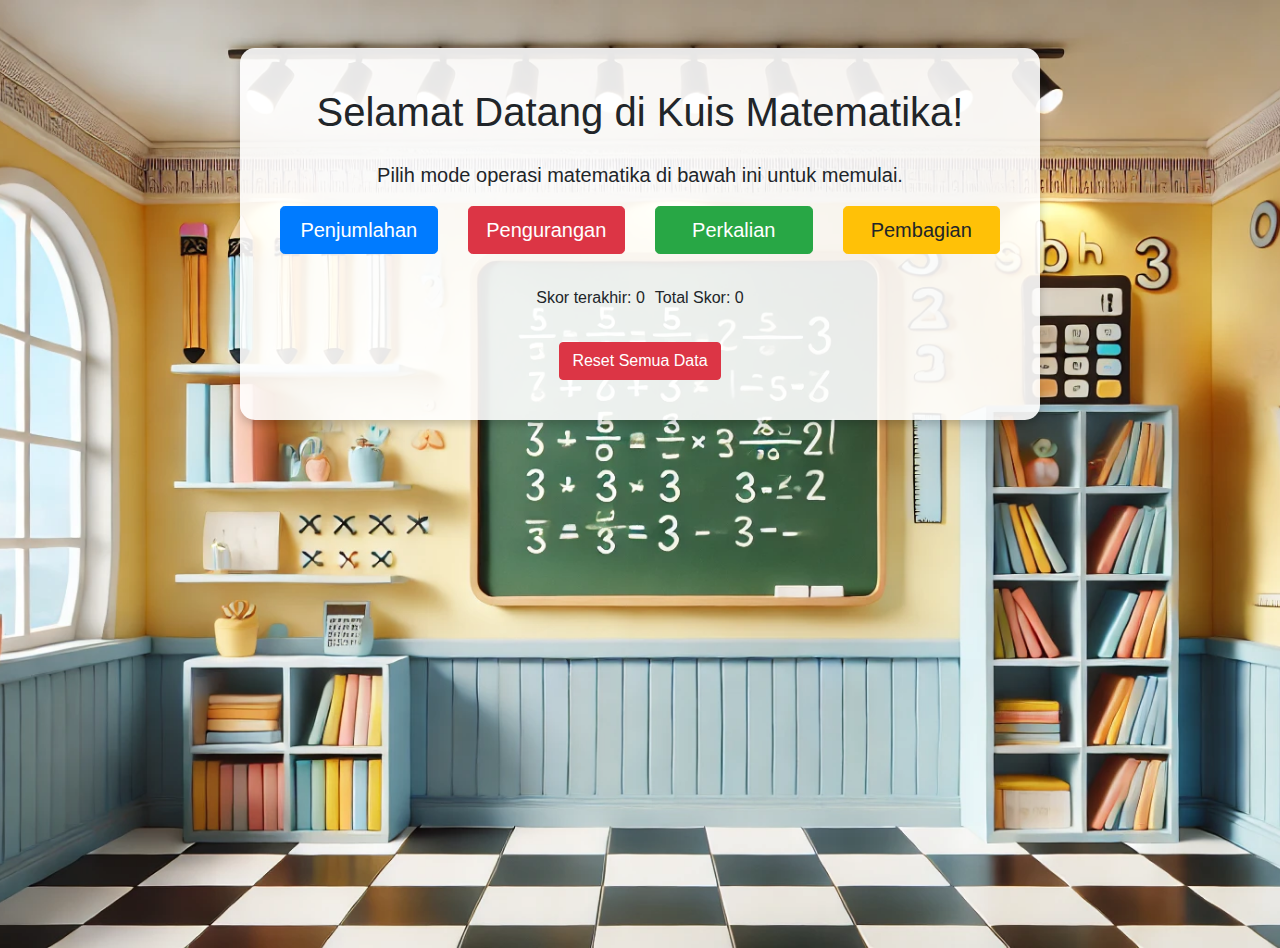
<file: index.html>
<!DOCTYPE html>
<html lang="en">
<head>
    <meta charset="UTF-8">
    <meta name="viewport" content="width=device-width, initial-scale=1.0">
    <title>Pilih Mode - Kuis Matematika</title>
    <link rel="stylesheet" href="https://stackpath.bootstrapcdn.com/bootstrap/4.5.2/css/bootstrap.min.css">

    <style>
        body {
            background-image: url('DALL·E 2024-09-30 11.22.17 - A cheerful virtual classroom background for a web-based math game. The walls are painted in pastel colors like light blue and yellow. On the top, a la.webp');
            background-size: cover;
            background-position: center;
            background-repeat: no-repeat;
            height: 100vh; /* Mengatur tinggi halaman */
        }

        .container {
            background-color: rgba(255, 255, 255, 0.9); /* Transparansi */
            padding: 40px;
            border-radius: 15px;
            box-shadow: 0px 4px 10px rgba(0, 0, 0, 0.2);
            max-width: 800px; /* Lebar maksimal kontainer */
            margin-top: 100px; /* Jarak dari atas */
        }

        .btn-lg {
            width: 100%; /* Membuat tombol memenuhi lebar kontainer */
            margin-bottom: 15px; /* Jarak antar tombol */
        }
    </style>

</head>
<body>
    <div class="container text-center mt-5">
        <h1 class="mb-4">Selamat Datang di Kuis Matematika!</h1>
        <p class="lead">Pilih mode operasi matematika di bawah ini untuk memulai.</p>
        
        <div class="row justify-content-center">
            <div class="col-md-3 mb-3">
                <button id="penjumlahan-btn" class="btn btn-primary btn-lg btn-block">Penjumlahan</button>
                <p id="penjumlahan-status"></p>
            </div>
            <div class="col-md-3 mb-3">
                <button id="pengurangan-btn" class="btn btn-danger btn-lg btn-block">Pengurangan</button>
                <p id="pengurangan-status"></p>
            </div>
            <div class="col-md-3 mb-3">
                <button id="perkalian-btn" class="btn btn-success btn-lg btn-block">Perkalian</button>
                <p id="perkalian-status"></p>
            </div>
            <div class="col-md-3 mb-3">
                <button id="pembagian-btn" class="btn btn-warning btn-lg btn-block">Pembagian</button>
                <p id="pembagian-status"></p>
            </div>
        </div>
        
        <div class="d-flex justify-content-center">
            <p>Skor terakhir: <span id="last-score">0</span></p>
            <p style="margin-left: 10px;">Total Skor: <span id="total-score">0</span></p>
        </div>

        <!-- Tambahkan tombol reset -->
        <button class="btn btn-danger mt-3" onclick="resetGame()">Reset Semua Data</button>
    </div>

    <!-- Modal Konfirmasi -->
    <div class="modal fade" id="startGameModal" tabindex="-1" aria-labelledby="startGameModalLabel" aria-hidden="true">
        <div class="modal-dialog modal-dialog-centered">
          <div class="modal-content">
            <div class="modal-header">
              <h5 class="modal-title" id="exampleModalLabel">Konfirmasi Mulai Game</h5>
              <button type="button" class="close" data-dismiss="modal" aria-label="Close">
                <span aria-hidden="true">&times;</span>
              </button>
            </div>
            <div class="modal-body">
                Apakah Anda yakin ingin memulai mode <span id="mode-name"></span>?
            </div>
            <div class="modal-footer">
              <button type="button" class="btn btn-secondary" data-dismiss="modal">Batal</button>
              <button type="button" class="btn btn-primary" id="confirm-start-btn">Mulai Game</button>
            </div>
          </div>
        </div>
    </div>
      
    <script src="https://code.jquery.com/jquery-3.5.1.slim.min.js"></script>
    <script src="https://cdn.jsdelivr.net/npm/bootstrap@4.5.2/dist/js/bootstrap.bundle.min.js"></script>
    <script src="script.js"></script>
    <script>
        // Saat halaman utama dimuat, periksa mode yang sudah selesai dan skor terakhir
        window.onload = function() {
            const lastScore = localStorage.getItem("lastScore") || 0;
            document.getElementById("last-score").textContent = lastScore;

            const totalScore = localStorage.getItem("totalScore") || 0;
            document.getElementById("total-score").textContent = totalScore; // Tampilkan total skor

            const completedModes = JSON.parse(localStorage.getItem("completedModes")) || {};

            // Cek setiap mode apakah sudah selesai
            if (completedModes.penjumlahan) {
                document.getElementById("penjumlahan-status").textContent = "Sudah Selesai!";
                document.getElementById("penjumlahan-btn").classList.add("disabled");
            }

            if (completedModes.pengurangan) {
                document.getElementById("pengurangan-status").textContent = "Sudah Selesai!";
                document.getElementById("pengurangan-btn").classList.add("disabled");
            }

            if (completedModes.perkalian) {
                document.getElementById("perkalian-status").textContent = "Sudah Selesai!";
                document.getElementById("perkalian-btn").classList.add("disabled");
            }

            if (completedModes.pembagian) {
                document.getElementById("pembagian-status").textContent = "Sudah Selesai!";
                document.getElementById("pembagian-btn").classList.add("disabled");
            }
        }

        // Fungsi reset untuk menghapus semua data di localStorage
        function resetGame() {
            if (confirm("Apakah Anda yakin ingin mereset semua data?")) {
                localStorage.clear();  // Menghapus semua data di localStorage
                location.reload();  // Muat ulang halaman untuk mengatur ulang status
            }
        }

    document.addEventListener("DOMContentLoaded", function() {
        let selectedMode = ""; // Untuk menyimpan mode yang dipilih

        // Menangkap tombol-tombol mode
        const penjumlahanBtn = document.getElementById("penjumlahan-btn");
        const penguranganBtn = document.getElementById("pengurangan-btn");
        const perkalianBtn = document.getElementById("perkalian-btn");
        const pembagianBtn = document.getElementById("pembagian-btn");

        // Menangkap elemen-elemen modal
        const modal = new bootstrap.Modal(document.getElementById("startGameModal"));
        const modeNameSpan = document.getElementById("mode-name");
        const confirmStartBtn = document.getElementById("confirm-start-btn");

        // Fungsi untuk menampilkan modal konfirmasi
        function showModal(mode) {
            selectedMode = mode; // Simpan mode yang dipilih
            modeNameSpan.textContent = mode; // Tampilkan mode di dalam modal
            modal.show(); // Tampilkan modal
        }

        // Tambahkan event listener ke setiap tombol
        penjumlahanBtn.addEventListener("click", function() {
            if (this.classList.contains("disabled")) return; // Cek apakah tombol dinonaktifkan
            showModal("penjumlahan");
        });

        penguranganBtn.addEventListener("click", function() {
            if (this.classList.contains("disabled")) return; // Cek apakah tombol dinonaktifkan
            showModal("pengurangan");
        });

        perkalianBtn.addEventListener("click", function() {
            if (this.classList.contains("disabled")) return; // Cek apakah tombol dinonaktifkan
            showModal("perkalian");
        });

        pembagianBtn.addEventListener("click", function() {
            if (this.classList.contains("disabled")) return; // Cek apakah tombol dinonaktifkan
            showModal("pembagian");
        });

        // Event listener untuk tombol konfirmasi di dalam modal
        confirmStartBtn.addEventListener("click", function() {
            if (selectedMode) {
                window.location.href = `game.html?mode=${selectedMode}`; // Redirect ke halaman game dengan mode yang dipilih
            }
        });
    });

    </script>
</body>
</html>
</file>
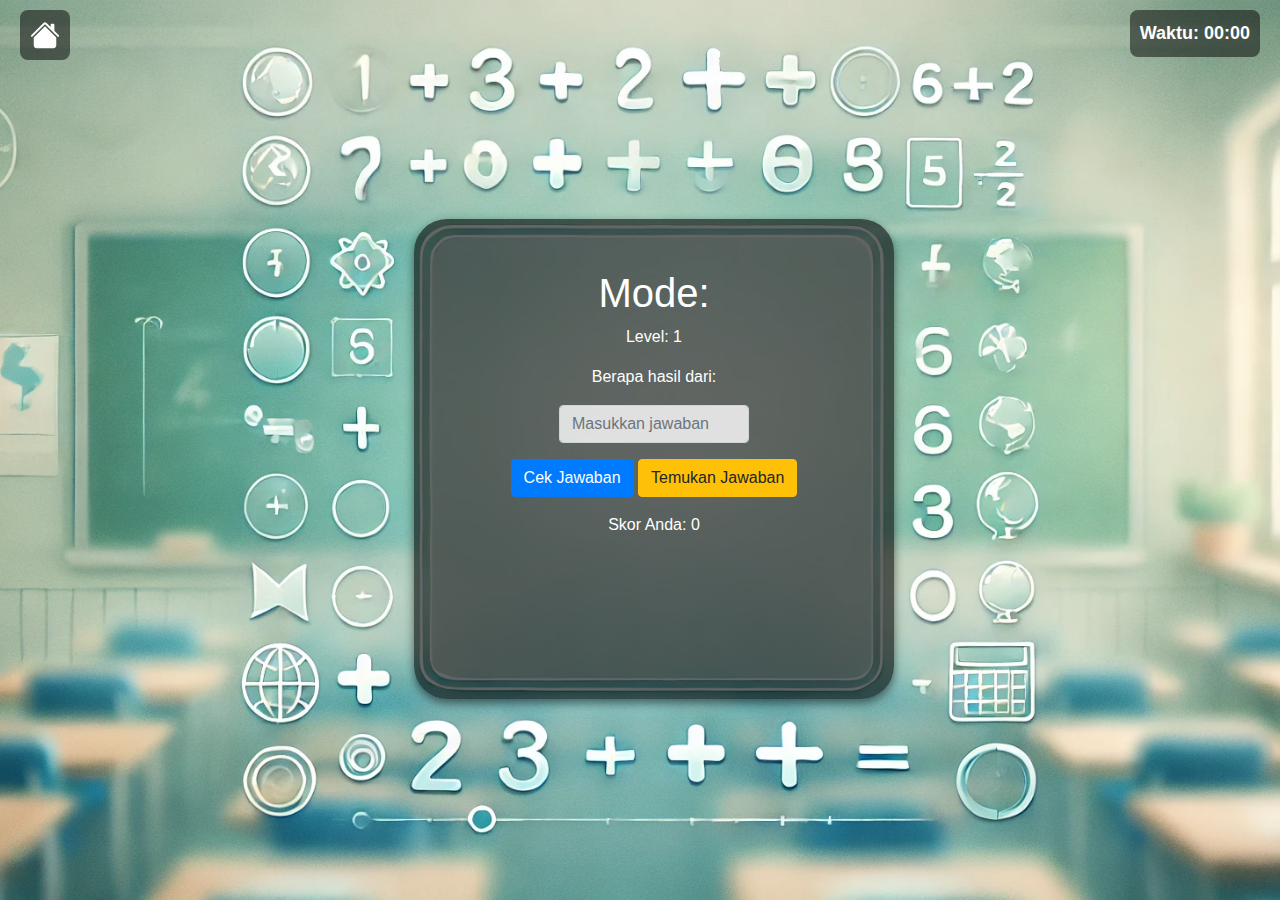
<file: game.html>
<!DOCTYPE html>
<html lang="en">
<head>
    <meta charset="UTF-8">
    <meta name="viewport" content="width=device-width, initial-scale=1.0">
    <title>Kuis Matematika</title>
    <link rel="stylesheet" href="https://stackpath.bootstrapcdn.com/bootstrap/4.5.2/css/bootstrap.min.css">
    <style>
        body {
            background-image: url('DALL·E 2024-09-30 11.29.21 - A focused yet connected background for a math game problem-solving interface. The design remains linked to the previous cheerful classroom setting but.webp'); /* Ganti dengan path gambar yang sesuai */
            background-size: cover;
            background-position: center;
            background-repeat: no-repeat;
            height: 100vh;
            margin: 0;
            display: flex;
            justify-content: center;
            align-items: center;
        }

        .container {
            background-color: rgba(0, 0, 0, 0.6); /* Transparansi untuk membedakan konten */
            padding: 50px;
            border-radius: 33px;
            box-shadow: 0px 4px 10px rgba(0, 0, 0, 0.5);
            width: 480px; /* Sesuaikan lebar dengan kotak biru */
            height: 480px; /* Sesuaikan tinggi dengan kotak biru */
            text-align: center;
            position: relative;
            left: 14px; /* Pindahkan container ke kiri */
            top: 9px;
        }

        h1, p, input, button {
            color: #fff;
        }

        #answer {
            background-color: rgba(255, 255, 255, 0.8); /* Transparansi pada input */
            color: #000; /* Warna teks input hitam */
        }
        
        #time-display {
            position: absolute;
            top: 10px;
            right: 20px;
            background-color: rgba(0, 0, 0, 0.5);
            padding: 10px;
            border-radius: 8px;
            color: #fff;
            font-size: 18px;
            font-weight: bold;
        }

        #back-display {
            position: absolute;
            top: 10px;
            left: 20px;
            z-index: 1000; /* Agar tombol selalu berada di atas elemen lain */
            background-color: rgba(0, 0, 0, 0.5);
            padding: 10px;
            border-radius: 8px;
            color: #fff;
            font-size: 18px;
            font-weight: bold;
        }

        /* #back-button {
            position: absolute;
            top: 10px;
            left: 10px;
            z-index: 1000;
        } */

    </style>
</head>
<body>

    <div id="time-display">
        Waktu: <span id="timer">00:00</span>
    </div>
    <div id="back-display">
        <a href="index.html" id="back-button"><svg xmlns="http://www.w3.org/2000/svg" width="30" height="30" fill="#FFFFFF" class="bi bi-house-fill" viewBox="0 0 16 16">
            <path d="M8.707 1.5a1 1 0 0 0-1.414 0L.646 8.146a.5.5 0 0 0 .708.708L8 2.207l6.646 6.647a.5.5 0 0 0 .708-.708L13 5.793V2.5a.5.5 0 0 0-.5-.5h-1a.5.5 0 0 0-.5.5v1.293z"/>
            <path d="m8 3.293 6 6V13.5a1.5 1.5 0 0 1-1.5 1.5h-9A1.5 1.5 0 0 1 2 13.5V9.293z"/>
          </svg>
        </a>
    </div>

    <div class="container text-center">
        <h1 id="mode-title">Mode: </h1>
        <p id="level">Level: 1</p>
        <p id="question">Berapa hasil dari: </p>
        <input type="number" id="answer" class="form-control w-50 mx-auto mb-3" placeholder="Masukkan jawaban">
        <button onclick="checkAnswer()" class="btn btn-primary">Cek Jawaban</button>
        <button onclick="showAnswer()" class="btn btn-warning">Temukan Jawaban</button> <!-- Tombol untuk menampilkan jawaban -->
        <p id="feedback" class="mt-3"></p>
        <p>Skor Anda: <span id="score">0</span></p>
    </div>

    <div class="modal fade" id="backConfirmModal" tabindex="-1" aria-labelledby="backConfirmModalLabel" aria-hidden="true">
        <div class="modal-dialog modal-dialog-centered">
            <div class="modal-content">
                <div class="modal-header">
                    <h5 class="modal-title" id="backConfirmModalLabel">Konfirmasi Kembali</h5>
                    <button type="button" class="close" data-dismiss="modal" aria-label="Close">
                        <span aria-hidden="true">&times;</span>
                    </button>
                </div>
                <div class="modal-body">
                    Apakah Anda yakin ingin kembali? Waktu akan tersimpan dan soal akan diganti.
                </div>
                <div class="modal-footer">
                    <button type="button" class="btn btn-secondary" data-dismiss="modal">Batal</button>
                    <button type="button" class="btn btn-primary" id="confirm-back-btn">Kembali</button>
                </div>
            </div>
        </div>
    </div>
    
    <script src="script.js"></script>
    <script src="https://code.jquery.com/jquery-3.5.1.slim.min.js"></script>
    <script src="https://cdn.jsdelivr.net/npm/bootstrap@4.5.2/dist/js/bootstrap.bundle.min.js"></script>
    <script>
        document.getElementById("back-button").addEventListener("click", function(event) {
            event.preventDefault(); // Mencegah aksi default link
            $('#backConfirmModal').modal('show'); // Tampilkan modal konfirmasi
        });

        // Event listener untuk tombol konfirmasi di dalam modal
        document.getElementById("confirm-back-btn").addEventListener("click", function() {
            // Jika pengguna mengonfirmasi, arahkan ke index.html
            window.location.href = "index.html"; 
        });
    </script>
</body>
</html>
</file>
